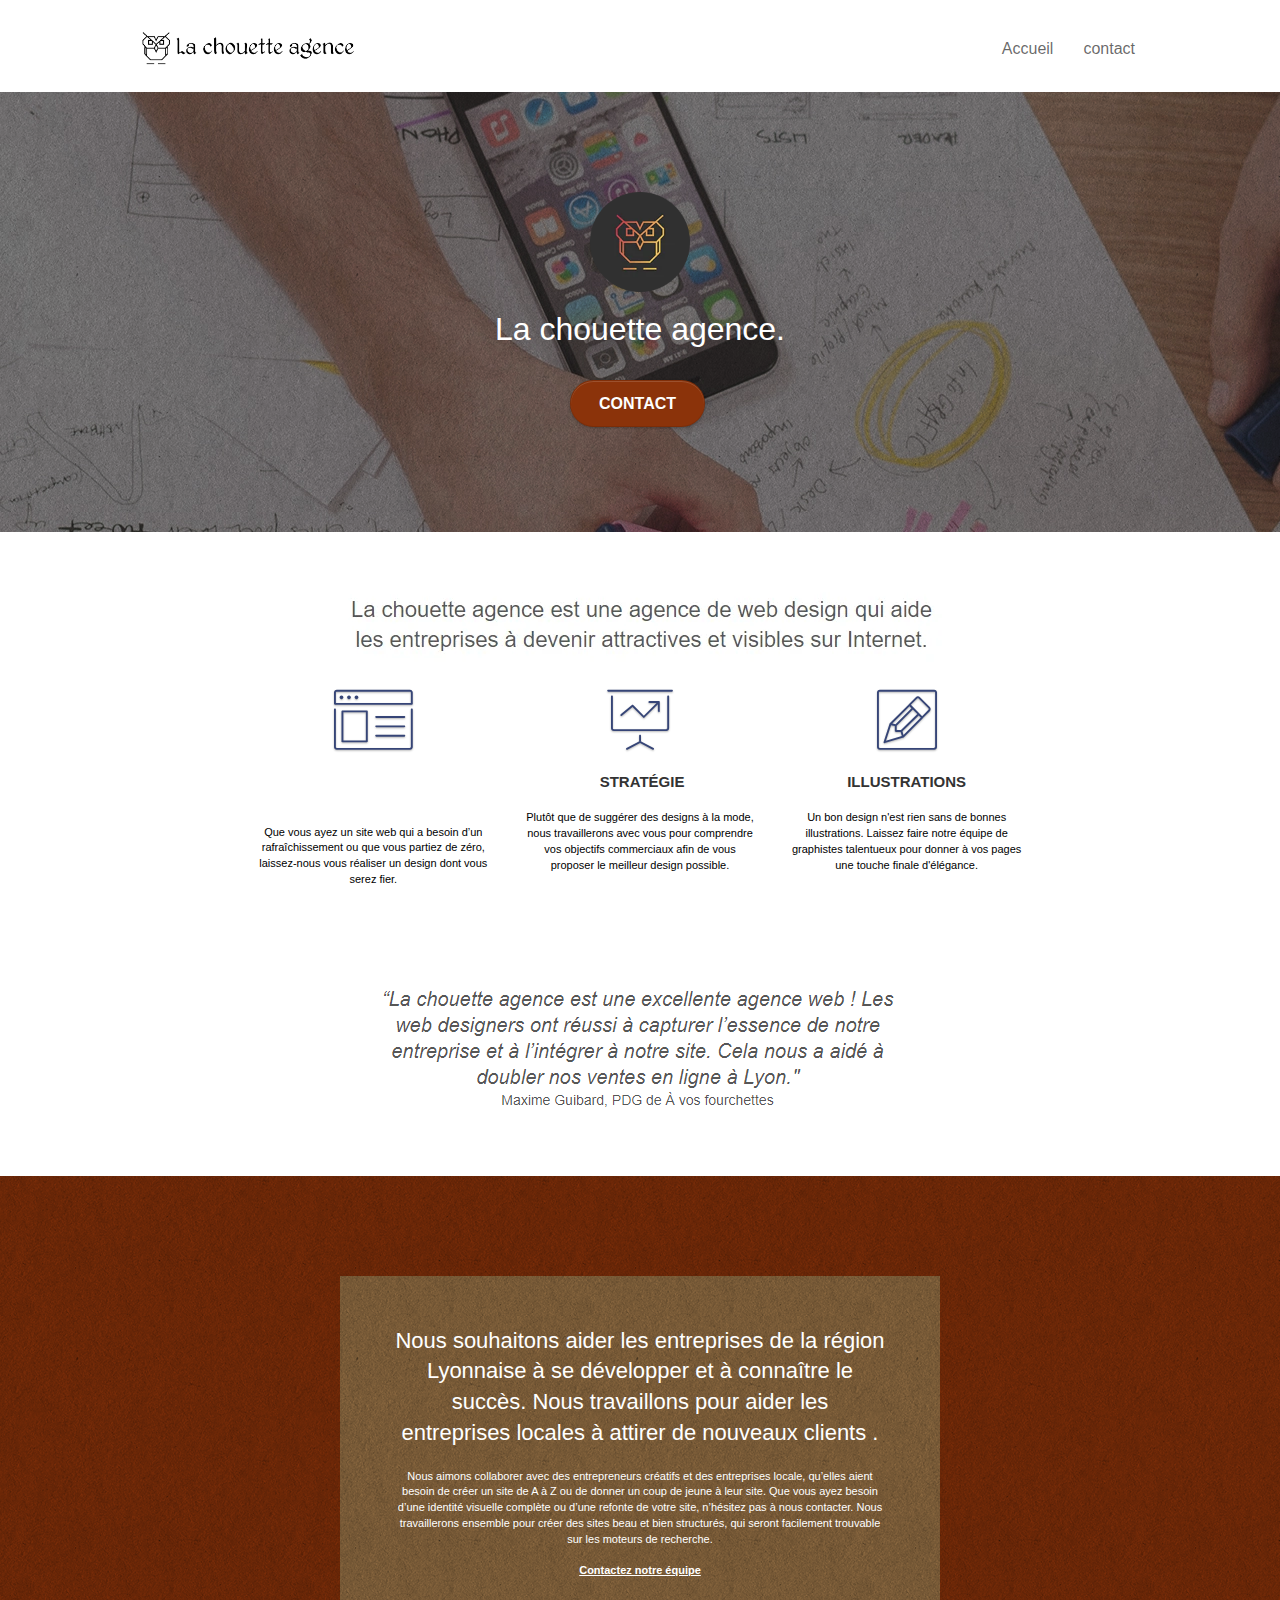
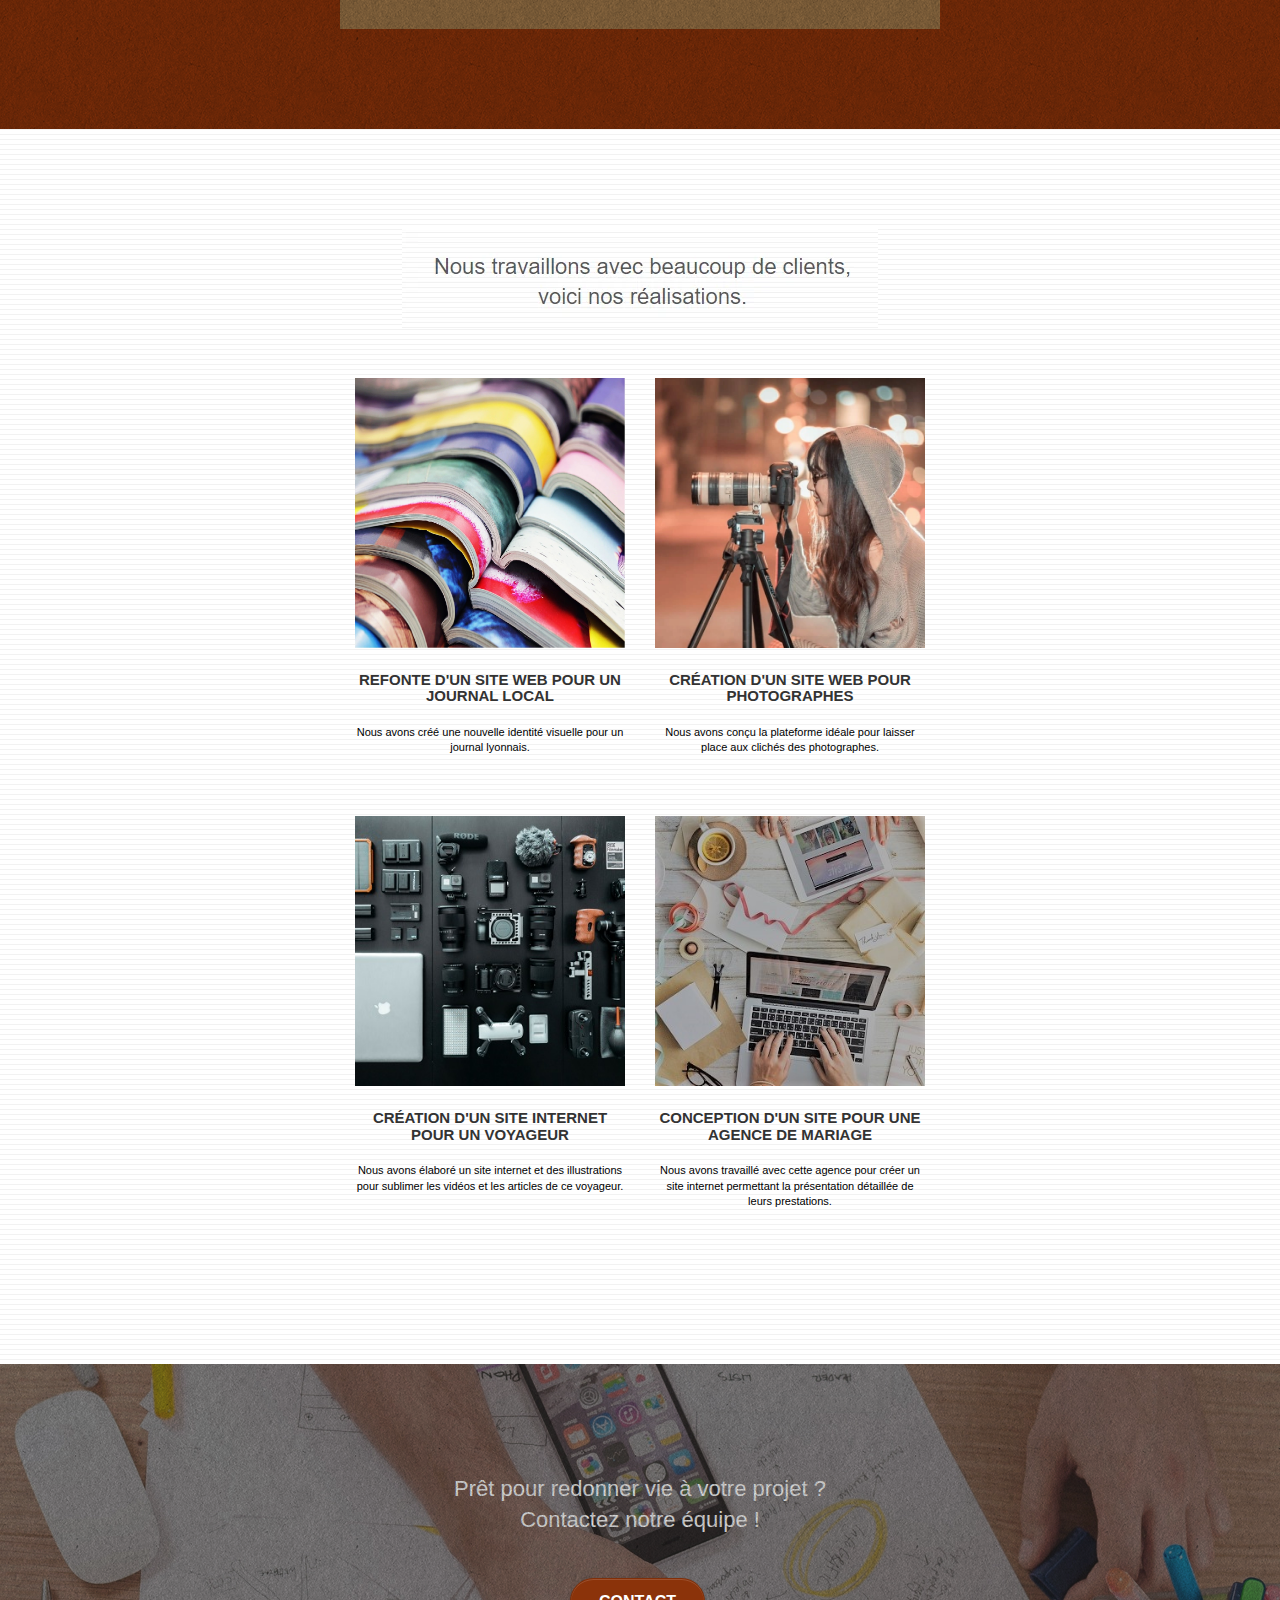
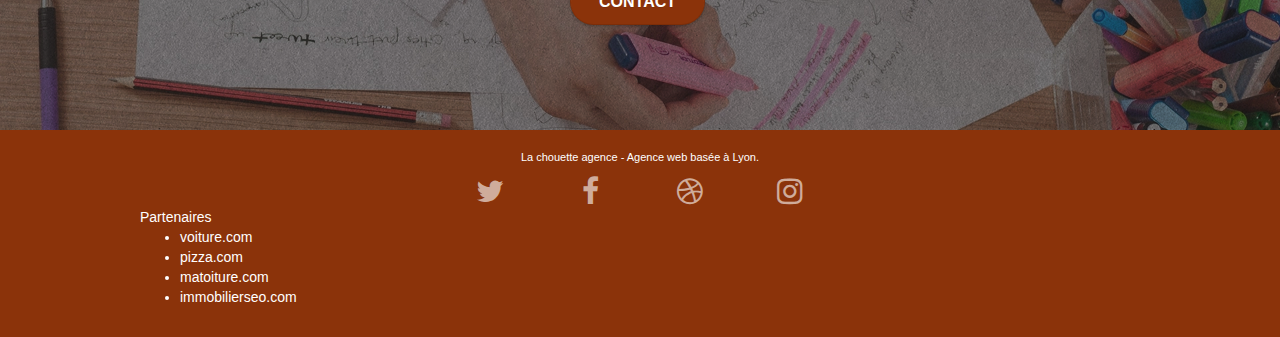
<file: index.html>
<!doctype html>
<html lang="fr">

<head>
	<title>La Chouette Agence I Agence basées à Lyon</title>
	<meta charset="utf-8">
	<meta name="keywords"
		content="seo, google, site web, site internet, agence design paris, agence design, agence design,agence design,agence design,agence design,agence design,agence design,agence design,agence design">
	<meta name="description" content="la chouette agence, agence de dévelopement web à Lyon">
	<meta name="viewport" content="width=device-width, initial-scale=1.0, viewport-fit=cover">
	<link rel="shortcut icon" type="image/webp" href="favicon.webp">

	<link rel="stylesheet" href="https://maxcdn.bootstrapcdn.com/bootstrap/3.3.5/css/bootstrap.min.css">
	<link rel="stylesheet" type="text/css" href="./css/font-awesome.css">
	<link rel="stylesheet" type="text/css" href="./css/et-line.css">
	<link rel="stylesheet" type="text/css" href="style.css">





	<!-- Analytics -->

	<!-- Analytics END -->

</head>

<body>
	<!-- Principal conteneur -->
	<div class="page-container">

		<!-- bloc-0 -->
		<div class="bloc bgc-white l-bloc " id="bloc-0">
			<div class="container bloc-sm">

				<nav class="navbar row">
					<div class="navbar-header">
						<a class="navbar-brand" href="index.html"><img src="img/la-chouette-agence.webp"
								alt="paris web design logo agence web meilleure agence" height="40" /></a>
						<button id="nav-toggle" type="button" class="ui-navbar-toggle navbar-toggle"
							data-toggle="collapse" data-target=".navbar-1">
							<span class="sr-only">Toggle navigation</span><span class="icon-bar"></span><span
								class="icon-bar"></span><span class="icon-bar"></span>
						</button>
					</div>
					<div class="collapse navbar-collapse navbar-1 special-dropdown-nav">
						<ul class="site-navigation nav navbar-nav">
							<li>
								<a href="index.html">Accueil</a>
							</li>
							<li>
							</li>
							<li>
								<a href="page2.html">contact </a>
							</li>
						</ul>
					</div>
				</nav>
			</div>
		</div>
		<!-- bloc-0 END -->

		<!-- bloc-1-presentation -->
		<div class="bloc bgc-dark-slate-blue bg-banniere d-bloc bg-t-edge bloc-bg-texture texture-paper b-parallax"
			id="bloc-1-hero">
			<div class="container bloc-lg">
				<div class="row tight-width-whitespace">
					<div class="col-sm-12">
						<img src="img/logo.webp" class="center-block image-resize-mode" width="100"
							alt="La chouette agence, agence web paris, création logo paris" />
						<h1 class="text-center hero-bloc-text tc-white ">
							La chouette agence.
						</h1>
						<div class="text-center">
							<a href="page2.html" class="btn btn-lg btn-clean btn-rd cta-hero btn-atomic-tangerine"
								id="cta-hero">Contact</a>
						</div>
					</div>
				</div>
			</div>
		</div>
		<!-- bloc-1-presentation END -->

		<!-- bloc-2-services -->
		<div class="bloc bgc-white l-bloc" id="bloc-2-services">
			<div class="container bloc-md">
				<div class="row">
					<div class="col-sm-12 text-center">
						<img alt="agence web, agence web paris, web design paris, stratégie web" src="img/title.webp" />
					</div>
				</div>
				<div class="row voffset-lg med-width-whitespace">
					<div class="col-sm-4">
						<div class="text-center">
							<span class="et-icon-browser sm-shadow icon-dark-slate-blue icons icon-lg"></span>
						</div>
						<h2 class="mg-md text-center">
							Web design
						</h2>
						<p class="text-center ">
							Que vous ayez un site web qui a besoin d&rsquo;un rafraîchissement ou que vous partiez de
							zéro, laissez-nous vous réaliser un design dont vous serez fier.
						</p>
					</div>
					<div class="col-sm-4">
						<div class="text-center">
							<span class="et-icon-presentation sm-shadow icon-dark-slate-blue icons icon-lg"></span>
						</div>
						<h3 class="mg-md text-center">
							&nbsp;Stratégie
						</h3>
						<p class="text-center ">
							Plutôt que de suggérer des designs à la mode, nous travaillerons avec vous pour comprendre
							vos objectifs commerciaux afin de vous proposer le meilleur design possible.<br>
						</p>
					</div>
					<div class="col-sm-4">
						<div class="text-center">
							<span class="et-icon-edit sm-shadow icon-dark-slate-blue icons icon-lg"></span>
						</div>
						<h3 class="mg-md text-center">
							Illustrations
						</h3>
						<p class="text-center ">
							Un bon design n'est rien sans de bonnes illustrations. Laissez faire notre équipe de
							graphistes talentueux pour donner à vos pages une touche finale d'élégance.
						</p>
					</div>
				</div>
				<div class="row voffset-lg voffset">
					<div class="col-xs-12 col-md-8 col-md-offset-2 text-center">
						<img alt="agence web, agence web paris, web design paris, stratégie web"
							src="img/citation.webp" />

					</div>
				</div>
			</div>
		</div>
		<!-- bloc-2-services END -->

		<!-- bloc-3-what-i-do -->
		<div class="bloc tc-white bgc-atomic-tangerine bg-presentation d-bloc bloc-bg-texture texture-paper b-parallax"
			id="bloc-3-what-i-do">
			<div class="container bloc-lg">
				<div class="row tight-width-whitespace black-background">
					<div class="col-sm-12">
						<h2 class="mg-md text-center tc-white">
							Nous souhaitons aider les entreprises de la région Lyonnaise à se développer et à connaître
							le succès. Nous travaillons pour aider les entreprises locales à attirer de nouveaux clients
							.<br>
						</h2>
						<p class="text-center white">
							Nous aimons collaborer avec des entrepreneurs créatifs et des entreprises locale, qu’elles
							aient besoin de créer un site de A à Z ou de donner un coup de jeune à leur site. Que vous
							ayez besoin d’une identité visuelle complète ou d’une refonte de votre site, n’hésitez pas à
							nous contacter. Nous travaillerons ensemble pour créer des sites beau et bien structurés,
							qui seront facilement trouvable sur les moteurs de recherche. <br><br><a
								class="ltc-white bold-link" href="page2.html">Contactez notre équipe</a><br>
						</p>
					</div>
				</div>
			</div>
		</div>
		<!-- bloc-3-what-i-do END -->

		<!-- bloc-4-portfolio -->
		<div class="bloc bgc-white bg-lines-h2-bg bg-repeat l-bloc" id="bloc-4-portfolio">
			<div class="container bloc-lg">
				<div class="row">
					<div class="col-sm-12 text-center">
						<img alt="agence web, agence web paris, web design paris, stratégie web"
							src="img/title2.webp" />
					</div>
				</div>
				<div class="row tight-width-whitespace portfolio-row">
					<div class="col-sm-6">
						<a href="#" data-lightbox="img/1.webp" data-gallery-id="gallery-1"
							data-caption="Refonte d'un site web pour un journal local" data-frame="snapshot-lb"><img
								src="img/1.webp"
								alt="paris web design logo agence web meilleure agence et refonte site web journal"
								class="img-responsive portfolio-thumb" /></a>
						<h3 class="mg-md text-center">
							Refonte d'un site web pour un journal local
						</h3>
						<p class="text-center">
							Nous avons créé une nouvelle identité visuelle pour un journal lyonnais.
						</p>
					</div>
					<div class="col-sm-6">
						<a href="#" data-lightbox="img/2.webp" data-gallery-id="gallery-1"
							data-caption="Création d'un site web pour photographes" data-frame="snapshot-lb"><img
								src="img/2.webp" class="img-responsive portfolio-thumb"
								alt="paris web design logo agence web meilleure agence, Création d'un site web pour photographes" /></a>
						<h3 class="mg-md text-center">
							Création d'un site web pour photographes
						</h3>
						<p class="text-center">
							Nous avons conçu la plateforme idéale pour laisser place aux clichés des photographes.
						</p>
					</div>
				</div>
				<div class="row tight-width-whitespace portfolio-row">
					<div class="col-sm-6">
						<a href="#" data-lightbox="img/3.webp" data-gallery-id="gallery-1"
							data-caption="Création d'un site internet pour un voyageur" data-frame="snapshot-lb"><img
								src="img/3.webp" class="img-responsive portfolio-thumb"
								alt="paris web design logo agence web meilleure agence, Création d'un site web pour voyageur" /></a>
						<h3 class="mg-md text-center">
							Création d'un site internet pour un voyageur
						</h3>
						<p class="text-center">
							Nous avons élaboré un site internet et des illustrations pour sublimer les vidéos et les
							articles de ce voyageur.
						</p>
					</div>
					<div class="col-sm-6">
						<a href="#" data-lightbox="img/4.webp" data-gallery-id="gallery-1"
							data-caption="Conception d'un site pour une agence de mariage" data-frame="snapshot-lb"><img
								src="img/4.webp" class="img-responsive portfolio-thumb"
								alt="paris web design logo agence web meilleure agence, Création d'un site web pour agence de mariage" /></a>
						<h3 class="mg-md text-center">
							Conception d'un site pour une agence de mariage
						</h3>
						<p class="text-center">
							Nous avons travaillé avec cette agence pour créer un site internet permettant la
							présentation détaillée de leurs prestations.
						</p>
					</div>
				</div>
			</div>
		</div>
		<!-- bloc-4-portfolio END -->

		<!-- bloc-5-cta -->
		<div class="bloc bgc-dark-slate-blue bg-banniere d-bloc bloc-bg-texture texture-paper" id="bloc-5-cta">
			<div class="container bloc-lg">
				<div class="row">
					<h2 class="mg-md text-center tc-white">
						Prêt pour redonner vie à votre projet ?<br>Contactez notre équipe !
					</h2>
					<div class="col-sm-12 text-center">
						<a href="page2.html"
							class="btn btn-atomic-tangerine btn-clean btn-rd btn-lg cta-hero">Contact</a>
					</div>
				</div>
			</div>
		</div>
		<!-- bloc-5-cta END -->

		<!-- Footer - bloc-8 -->
		<div class="bloc bgc-atomic-tangerine d-bloc" id="bloc-8">
			<div class="container bloc-sm">
				<div class="row">
					<div class="col-sm-12">
						<p class="text-center white">
							La chouette agence - Agence web basée à Lyon.<br>
						</p>
						<div class="row row-no-gutters social">
							<div class="col-sm-3">
								<div class="text-center">
									<a class="social" href="https://twitter.com/?lang=fr"><span
											class="fa fa-twitter icon-md" ></span></a>
								</div>
							</div>
							<div class="col-sm-3">
								<div class="text-center">
									<a class="social" href="https://fr-fr.facebook.com/"><span
											class="fa fa-facebook icon-md" ></span></a>
								</div>
							</div>
							<div class="col-sm-3">
								<div class="text-center">
									<a class="social" href="https://fr-fr.facebook.com/"><span
											class="fa fa-dribbble icon-md" ></span></a>
								</div>
							</div>
							<div class="col-sm-3">
								<div class="text-center">
									<a class="social" href="https://www.instagram.com/"><span
											class="fa fa-instagram icon-md" ></span></a>
								</div>
							</div>
						</div>
						<div class="row">
							<div class="col-sm-4">
								Partenaires
								<ul>
									<li><a href="voiture.com">voiture.com</a></li>
									<li><a href="pizza.com">pizza.com</a></li>
									<li><a href="matoiture.com">matoiture.com</a></li>
									<li><a href="immobilierseo.com">immobilierseo.com</a></li>
								</ul>
							</div>

						</div>
					</div>
				</div>
			</div>
		</div>
		<!-- Footer - bloc-8 END -->

	</div>
	<!-- Principal conteneur END -->

	<script src="https://code.jquery.com/jquery-2.1.0.min.js"
		integrity="sha256-8oQ1OnzE2X9v4gpRVRMb1DWHoPHJilbur1LP9ykQ9H0=" crossorigin="anonymous"></script>
	<script src="https://maxcdn.bootstrapcdn.com/bootstrap/3.3.5/js/bootstrap.min.js"></script>
	<script src="./js/blocs.js"></script>
	<script src="./js/jquery.touchSwipe.js" defer></script>
	<script src="./js/gmaps.js"></script>
</body>

</html>
</file>
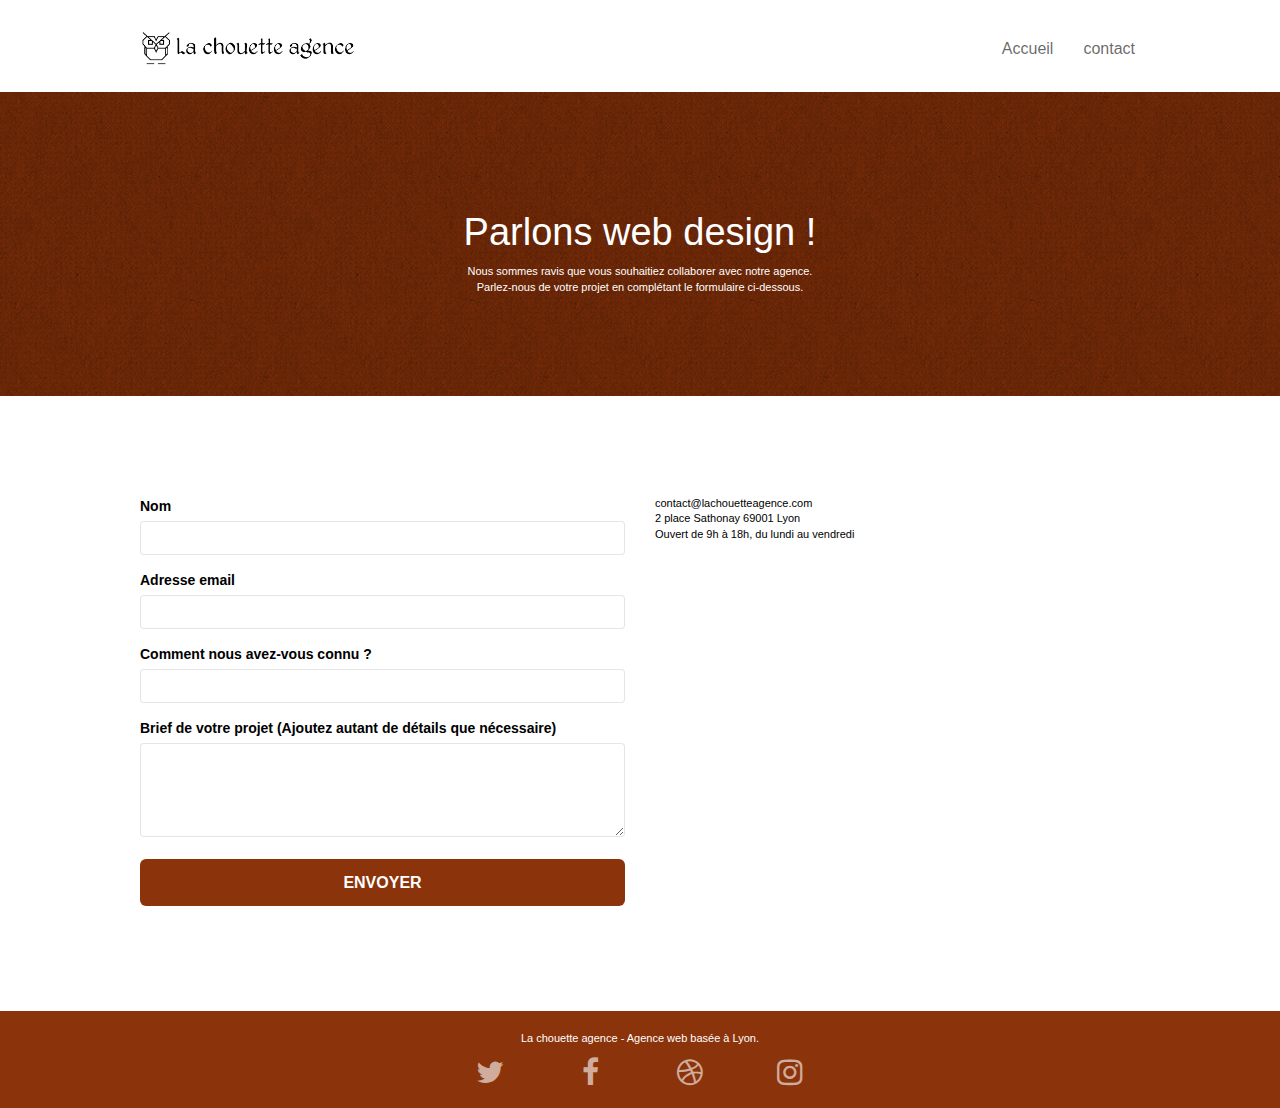
<file: page2.html>
<!doctype html>
<head>
	<html lang="fr"></html>
	<title>Contact</title>
	<meta charset="utf-8">
	<meta name="keywords" content="La chouette agence,agence web, Web design, création site web, site internet">
	<meta name="description" content="La chouette agence, entreprise de Web design à Lyon.">
	<meta name="viewport" content="width=device-width, initial-scale=1.0, viewport-fit=cover">
	<link rel="shortcut icon" type="image/webp" href="favicon.webp">

	<link rel="stylesheet" href="https://maxcdn.bootstrapcdn.com/bootstrap/3.3.5/css/bootstrap.min.css">
	<link rel="stylesheet" type="text/css" href="./css/font-awesome.css">
	<link rel="stylesheet" type="text/css" href="./css/et-line.css">
	<link rel="stylesheet" type="text/css" href="style.css">
	


	<!-- Analytics -->

	<!-- Analytics END -->

</head>

<body>
	<!-- Principal conteneur -->
	<div class="page-container">

		<!-- bloc-0 -->
		<div class="bloc bgc-white l-bloc " id="bloc-0">
			<div class="container bloc-sm">
				<nav class="navbar row">
					<div class="navbar-header">
						<a class="navbar-brand" href="index.html"><img src="img/la-chouette-agence.webp"
								alt="atlanta web design logo" height="40" /></a>
						<button id="nav-toggle" type="button" class="ui-navbar-toggle navbar-toggle"
							data-toggle="collapse" data-target=".navbar-1">
							<span class="sr-only">Toggle navigation</span><span class="icon-bar"></span><span
								class="icon-bar"></span><span class="icon-bar"></span>
						</button>
					</div>
					<div class="collapse navbar-collapse navbar-1 special-dropdown-nav">
						<ul class="site-navigation nav navbar-nav">
							<li>
								<a href="index.html">Accueil</a>
							</li>
							<li>
							</li>
							<li>
								<a href="page2.html">contact </a>
							</li>
						</ul>
					</div>
				</nav>
			</div>
		</div>
		<!-- bloc-0 END -->

		<!-- bloc-6 -->
		<div class="bloc bg-dots-bg bg-repeat bgc-atomic-tangerine d-bloc bloc-bg-texture texture-paper" id="bloc-6">
			<div class="container bloc-lg">
				<div class="row">
					<div class="col-sm-12">
						<h1 class="text-center hero-bloc-text tc-white">
							Parlons web design !
						</h1>
						<p class="text-center mg-lg tc-white tight-width-whitespace">
							Nous sommes ravis que vous souhaitiez collaborer avec notre agence.<br>
							Parlez-nous de votre projet en complétant le formulaire ci-dessous.
						</p>
					</div>
				</div>
			</div>
		</div>
		<!-- bloc-6 END -->

		<!-- bloc-7 -->
		<div class="bloc bgc-white l-bloc" id="bloc-7">
			<div class="container bloc-lg">
				<div class="row">
					<div class="col-sm-6">
						<form id="form_1">
							<div class="form-group">
								<label>
									Nom
								</label>
								<input id="name" class="form-control" aria-label="form-control"/>
							</div>
							<div class="form-group">
								<label>
									Adresse email
								</label>
								<input id="email" class="form-control" aria-label="form-control" type="email"/>
							</div>
							<div class="form-group">
								<label>
									Comment nous avez-vous connu ?
								</label>
								<input class="form-control" type="email" aria-label="form-control" id="input_504" />
							</div>
							<div class="form-group">
								<label>
									Brief de votre projet (Ajoutez autant de détails que nécessaire)<br>
								</label><textarea id="message" class="form-control" aria-label="form-control" rows="4"
									cols="50"></textarea>
							</div>
							<button class="bloc-button btn btn-lg btn-block cta-hero btn-atomic-tangerine"
								type="submit">
								Envoyer
							</button>
						</form>
					</div>
					<div class="col-sm-6">
						<p>
							contact@lachouetteagence.com<br>2 place Sathonay 69001 Lyon<br>Ouvert de 9h à 18h, du lundi
							au vendredi<br>
						</p>
					</div>
				</div>
			</div>
		</div>
		<!-- bloc-7 END -->

		<!-- ScrollToTop Button -->
		<a class="bloc-button btn btn-d scrollToTop" onclick="scrollToTarget('1')"><span
				class="fa fa-chevron-up"></span></a>
		<!-- ScrollToTop Button END-->


		<!-- Footer - bloc-8 -->
		<div class="bloc bgc-atomic-tangerine d-bloc" id="bloc-8">
			<div class="container bloc-sm">
				<div class="row">
					<div class="col-sm-12">
						<p class="text-center white">
							La chouette agence - Agence web basée à Lyon.<br>
						</p>
						<div class="row row-no-gutters social">
							<div class="col-sm-3">
								<div class="text-center">
									<a class="social" href="index.html"><span class="fa fa-twitter icon-md"></span></a>
								</div>
							</div>
							<div class="col-sm-3">
								<div class="text-center">
									<a class="social" href="index.html"><span class="fa fa-facebook icon-md"></span></a>
								</div>
							</div>
							<div class="col-sm-3">
								<div class="text-center">
									<a class="social" href="index.html"><span class="fa fa-dribbble icon-md"></span></a>
								</div>
							</div>
							<div class="col-sm-3">
								<div class="text-center">
									<a class="social" href="index.html"><span class="fa fa-instagram icon-md"></span></a>
								</div>
							</div>
						</div>
					</div>
				</div>
			</div>
		</div>
		<!-- Footer - bloc-8 END -->

	</div>
	<!-- Principal conteneur END -->

	<script
  src="https://code.jquery.com/jquery-2.1.0.min.js"
  integrity="sha256-8oQ1OnzE2X9v4gpRVRMb1DWHoPHJilbur1LP9ykQ9H0="
  crossorigin="anonymous"></script>
	<script src="https://maxcdn.bootstrapcdn.com/bootstrap/3.3.5/js/bootstrap.min.js"></script>
	<script src="./js/blocs.js"></script>
	<script src="./js/jqBootstrapValidation.js"></script>
	<script src="./js/formHandler.js"></script>
</body>

</html>
</file>
<file: css/et-line.css>
@font-face {
    font-family: et-line;
    src: url(../fonts/et-line.eot);
    src: url(../fonts/et-line.eot?#iefix) format('embedded-opentype'), url(../fonts/et-line.woff) format('woff'), url(../fonts/et-line.ttf) format('truetype'), url(../fonts/et-line.svg#et-line) format('svg');
    font-weight: 400;
    font-style: normal
}

.et-icon-adjustments,
.et-icon-alarmclock,
.et-icon-anchor,
.et-icon-aperture,
.et-icon-attachment,
.et-icon-bargraph,
.et-icon-basket,
.et-icon-beaker,
.et-icon-bike,
.et-icon-book-open,
.et-icon-briefcase,
.et-icon-browser,
.et-icon-calendar,
.et-icon-camera,
.et-icon-caution,
.et-icon-chat,
.et-icon-circle-compass,
.et-icon-clipboard,
.et-icon-clock,
.et-icon-cloud,
.et-icon-compass,
.et-icon-desktop,
.et-icon-dial,
.et-icon-document,
.et-icon-documents,
.et-icon-download,
.et-icon-dribbble,
.et-icon-edit,
.et-icon-envelope,
.et-icon-expand,
.et-icon-facebook,
.et-icon-flag,
.et-icon-focus,
.et-icon-gears,
.et-icon-genius,
.et-icon-gift,
.et-icon-global,
.et-icon-globe,
.et-icon-googleplus,
.et-icon-grid,
.et-icon-happy,
.et-icon-hazardous,
.et-icon-heart,
.et-icon-hotairballoon,
.et-icon-hourglass,
.et-icon-key,
.et-icon-laptop,
.et-icon-layers,
.et-icon-lifesaver,
.et-icon-lightbulb,
.et-icon-linegraph,
.et-icon-linkedin,
.et-icon-lock,
.et-icon-magnifying-glass,
.et-icon-map,
.et-icon-map-pin,
.et-icon-megaphone,
.et-icon-mic,
.et-icon-mobile,
.et-icon-newspaper,
.et-icon-notebook,
.et-icon-paintbrush,
.et-icon-paperclip,
.et-icon-pencil,
.et-icon-phone,
.et-icon-picture,
.et-icon-pictures,
.et-icon-piechart,
.et-icon-presentation,
.et-icon-pricetags,
.et-icon-printer,
.et-icon-profile-female,
.et-icon-profile-male,
.et-icon-puzzle,
.et-icon-quote,
.et-icon-recycle,
.et-icon-refresh,
.et-icon-ribbon,
.et-icon-rss,
.et-icon-sad,
.et-icon-scissors,
.et-icon-scope,
.et-icon-search,
.et-icon-shield,
.et-icon-speedometer,
.et-icon-strategy,
.et-icon-streetsign,
.et-icon-tablet,
.et-icon-target,
.et-icon-telescope,
.et-icon-toolbox,
.et-icon-tools,
.et-icon-tools-2,
.et-icon-trophy,
.et-icon-tumblr,
.et-icon-twitter,
.et-icon-upload,
.et-icon-video,
.et-icon-wallet,
.et-icon-wine {
    font-family: et-line;
    speak: none;
    font-style: normal;
    font-weight: 400;
    font-variant: normal;
    text-transform: none;
    line-height: 1;
    -webkit-font-smoothing: antialiased;
    -moz-osx-font-smoothing: grayscale;
    display: inline-block
}

.et-icon-mobile:before {
    content: "\e000"
}

.et-icon-laptop:before {
    content: "\e001"
}

.et-icon-desktop:before {
    content: "\e002"
}

.et-icon-tablet:before {
    content: "\e003"
}

.et-icon-phone:before {
    content: "\e004"
}

.et-icon-document:before {
    content: "\e005"
}

.et-icon-documents:before {
    content: "\e006"
}

.et-icon-search:before {
    content: "\e007"
}

.et-icon-clipboard:before {
    content: "\e008"
}

.et-icon-newspaper:before {
    content: "\e009"
}

.et-icon-notebook:before {
    content: "\e00a"
}

.et-icon-book-open:before {
    content: "\e00b"
}

.et-icon-browser:before {
    content: "\e00c"
}

.et-icon-calendar:before {
    content: "\e00d"
}

.et-icon-presentation:before {
    content: "\e00e"
}

.et-icon-picture:before {
    content: "\e00f"
}

.et-icon-pictures:before {
    content: "\e010"
}

.et-icon-video:before {
    content: "\e011"
}

.et-icon-camera:before {
    content: "\e012"
}

.et-icon-printer:before {
    content: "\e013"
}

.et-icon-toolbox:before {
    content: "\e014"
}

.et-icon-briefcase:before {
    content: "\e015"
}

.et-icon-wallet:before {
    content: "\e016"
}

.et-icon-gift:before {
    content: "\e017"
}

.et-icon-bargraph:before {
    content: "\e018"
}

.et-icon-grid:before {
    content: "\e019"
}

.et-icon-expand:before {
    content: "\e01a"
}

.et-icon-focus:before {
    content: "\e01b"
}

.et-icon-edit:before {
    content: "\e01c"
}

.et-icon-adjustments:before {
    content: "\e01d"
}

.et-icon-ribbon:before {
    content: "\e01e"
}

.et-icon-hourglass:before {
    content: "\e01f"
}

.et-icon-lock:before {
    content: "\e020"
}

.et-icon-megaphone:before {
    content: "\e021"
}

.et-icon-shield:before {
    content: "\e022"
}

.et-icon-trophy:before {
    content: "\e023"
}

.et-icon-flag:before {
    content: "\e024"
}

.et-icon-map:before {
    content: "\e025"
}

.et-icon-puzzle:before {
    content: "\e026"
}

.et-icon-basket:before {
    content: "\e027"
}

.et-icon-envelope:before {
    content: "\e028"
}

.et-icon-streetsign:before {
    content: "\e029"
}

.et-icon-telescope:before {
    content: "\e02a"
}

.et-icon-gears:before {
    content: "\e02b"
}

.et-icon-key:before {
    content: "\e02c"
}

.et-icon-paperclip:before {
    content: "\e02d"
}

.et-icon-attachment:before {
    content: "\e02e"
}

.et-icon-pricetags:before {
    content: "\e02f"
}

.et-icon-lightbulb:before {
    content: "\e030"
}

.et-icon-layers:before {
    content: "\e031"
}

.et-icon-pencil:before {
    content: "\e032"
}

.et-icon-tools:before {
    content: "\e033"
}

.et-icon-tools-2:before {
    content: "\e034"
}

.et-icon-scissors:before {
    content: "\e035"
}

.et-icon-paintbrush:before {
    content: "\e036"
}

.et-icon-magnifying-glass:before {
    content: "\e037"
}

.et-icon-circle-compass:before {
    content: "\e038"
}

.et-icon-linegraph:before {
    content: "\e039"
}

.et-icon-mic:before {
    content: "\e03a"
}

.et-icon-strategy:before {
    content: "\e03b"
}

.et-icon-beaker:before {
    content: "\e03c"
}

.et-icon-caution:before {
    content: "\e03d"
}

.et-icon-recycle:before {
    content: "\e03e"
}

.et-icon-anchor:before {
    content: "\e03f"
}

.et-icon-profile-male:before {
    content: "\e040"
}

.et-icon-profile-female:before {
    content: "\e041"
}

.et-icon-bike:before {
    content: "\e042"
}

.et-icon-wine:before {
    content: "\e043"
}

.et-icon-hotairballoon:before {
    content: "\e044"
}

.et-icon-globe:before {
    content: "\e045"
}

.et-icon-genius:before {
    content: "\e046"
}

.et-icon-map-pin:before {
    content: "\e047"
}

.et-icon-dial:before {
    content: "\e048"
}

.et-icon-chat:before {
    content: "\e049"
}

.et-icon-heart:before {
    content: "\e04a"
}

.et-icon-cloud:before {
    content: "\e04b"
}

.et-icon-upload:before {
    content: "\e04c"
}

.et-icon-download:before {
    content: "\e04d"
}

.et-icon-target:before {
    content: "\e04e"
}

.et-icon-hazardous:before {
    content: "\e04f"
}

.et-icon-piechart:before {
    content: "\e050"
}

.et-icon-speedometer:before {
    content: "\e051"
}

.et-icon-global:before {
    content: "\e052"
}

.et-icon-compass:before {
    content: "\e053"
}

.et-icon-lifesaver:before {
    content: "\e054"
}

.et-icon-clock:before {
    content: "\e055"
}

.et-icon-aperture:before {
    content: "\e056"
}

.et-icon-quote:before {
    content: "\e057"
}

.et-icon-scope:before {
    content: "\e058"
}

.et-icon-alarmclock:before {
    content: "\e059"
}

.et-icon-refresh:before {
    content: "\e05a"
}

.et-icon-happy:before {
    content: "\e05b"
}

.et-icon-sad:before {
    content: "\e05c"
}

.et-icon-facebook:before {
    content: "\e05d"
}

.et-icon-twitter:before {
    content: "\e05e"
}

.et-icon-googleplus:before {
    content: "\e05f"
}

.et-icon-rss:before {
    content: "\e060"
}

.et-icon-tumblr:before {
    content: "\e061"
}

.et-icon-linkedin:before {
    content: "\e062"
}

.et-icon-dribbble:before {
    content: "\e063"
}
</file>
<file: style.css>
body {
    margin: 0;
    padding: 0;
    background: #FFF;
    overflow-x: hidden;
    -webkit-font-smoothing: antialiased;
    -moz-osx-font-smoothing: grayscale;
}

a,
button {
    transition: all .3s ease-in-out;
    outline: none!important;
}

a:hover {
    text-decoration: none;
    cursor: pointer;
}

#page-loading-blocs-notifaction {
    position: fixed;
    top: 0;
    bottom: 0;
    width: 100%;
    z-index: 100000;
    background: #FFFFFF url("img/pageload-spinner.gif") no-repeat center center;
}

.bloc {
    width: 100%;
    clear: both;
    background: 50% 50% no-repeat;
    padding: 0 50px;
    -webkit-background-size: cover;
    -moz-background-size: cover;
    -o-background-size: cover;
    background-size: cover;
    position: relative;
}

.bloc .container {
    padding-left: 0;
    padding-right: 0;
}

.bloc-lg {
    padding: 100px 50px;
}

.bloc-md {
    padding: 50px;
}

.bloc-sm {
    padding: 20px 50px;
}

.bg-center,
.bg-l-edge,
.bg-r-edge,
.bg-t-edge,
.bg-b-edge,
.bg-tl-edge,
.bg-bl-edge,
.bg-tr-edge,
.bg-br-edge,
.bg-repeat {
    -webkit-background-size: auto!important;
    -moz-background-size: auto!important;
    -o-background-size: auto!important;
    background-size: auto!important;
}

.bg-repeat {
    background: repeat;
}

.bg-t-edge {
    background: top no-repeat;
}

.bloc-bg-texture::before {
    content: "";
    background-size: 2px 2px;
    position: absolute;
    top: 0;
    bottom: 0;
    left: 0;
    right: 0;
}

.texture-paper::before {
    background: url("img/texture-paper.webp");
    background-size: 280px 280px;
}

.b-parallax {
    background-attachment: fixed;
}

.d-bloc {
    color: white;
}

.d-bloc button:hover {
    color: rgba(255, 255, 255, .9);
}

.d-bloc .icon-round,
.d-bloc .icon-square,
.d-bloc .icon-rounded,
.d-bloc .icon-semi-rounded-a,
.d-bloc .icon-semi-rounded-b {
    border-color: rgba(255, 255, 255, .9);
}

.d-bloc .divider-h span {
    border-color: rgba(255, 255, 255, .2);
}

.d-bloc .a-btn,
.d-bloc .navbar a,
.d-bloc .navbar-brand,
.d-bloc a .icon-sm,
.d-bloc a .icon-md,
.d-bloc a .icon-lg,
.d-bloc a .icon-xl,
.d-bloc h1 a,
.d-bloc h2 a,
.d-bloc h3 a,
.d-bloc h4 a,
.d-bloc h5 a,
.d-bloc h6 a,
.d-bloc p a {
    color: rgba(255, 255, 255, .6);
}

.d-bloc .a-btn:hover,
.d-bloc .navbar a:hover,
.d-bloc .navbar-brand:hover,
.d-bloc a:hover .icon-sm,
.d-bloc a:hover .icon-md,
.d-bloc a:hover .icon-lg,
.d-bloc a:hover .icon-xl,
.d-bloc h1 a:hover,
.d-bloc h2 a:hover,
.d-bloc h3 a:hover,
.d-bloc h4 a:hover,
.d-bloc h5 a:hover,
.d-bloc h6 a:hover,
.d-bloc p a:hover {
    color: rgba(255, 255, 255, 1);
}

.d-bloc .navbar-toggle .icon-bar {
    background: rgba(255, 255, 255, 1);
}

.d-bloc .btn-wire,
.d-bloc .btn-wire:hover {
    color: rgba(255, 255, 255, 1);
    border-color: rgba(255, 255, 255, 1);
}

.d-bloc .panel {
    color: rgba(0, 0, 0, .5);
}

.d-bloc .panel button:hover {
    color: rgba(0, 0, 0, .7);
}

.d-bloc .panel icon {
    border-color: rgba(0, 0, 0, .7);
}

.d-bloc .panel .divider-h span {
    border-color: rgba(0, 0, 0, .1);
}

.d-bloc .panel .a-btn {
    color: rgba(0, 0, 0, .6);
}

.d-bloc .panel .a-btn:hover {
    color: rgba(0, 0, 0, 1);
}

.d-bloc .panel .btn-wire,
.d-bloc .panel .btn-wire:hover {
    color: rgba(0, 0, 0, .7);
    border-color: rgba(0, 0, 0, .3);
}

.d-bloc .panel,
.l-bloc {
    color: rgba(0, 0, 0, .5);
}

.d-bloc .panel button:hover,
.l-bloc button:hover {
    color: rgba(0, 0, 0, .7);
}

.l-bloc .icon-round,
.l-bloc .icon-square,
.l-bloc .icon-rounded,
.l-bloc .icon-semi-rounded-a,
.l-bloc .icon-semi-rounded-b {
    border-color: rgba(0, 0, 0, .7);
}

.d-bloc .panel .divider-h span,
.l-bloc .divider-h span {
    border-color: rgba(0, 0, 0, .1);
}

.d-bloc .panel .a-btn,
.l-bloc .a-btn,
.l-bloc .navbar a,
.l-bloc .navbar-brand,
.l-bloc a .icon-sm,
.l-bloc a .icon-md,
.l-bloc a .icon-lg,
.l-bloc a .icon-xl,
.l-bloc h1 a,
.l-bloc h2 a,
.l-bloc h3 a,
.l-bloc h4 a,
.l-bloc h5 a,
.l-bloc h6 a,
.l-bloc p a {
    color: rgba(0, 0, 0, .6);
}

.d-bloc .panel .a-btn:hover,
.l-bloc .a-btn:hover,
.l-bloc .navbar a:hover,
.l-bloc .navbar-brand:hover,
.l-bloc a:hover .icon-sm,
.l-bloc a:hover .icon-md,
.l-bloc a:hover .icon-lg,
.l-bloc a:hover .icon-xl,
.l-bloc h1 a:hover,
.l-bloc h2 a:hover,
.l-bloc h3 a:hover,
.l-bloc h4 a:hover,
.l-bloc h5 a:hover,
.l-bloc h6 a:hover,
.l-bloc p a:hover {
    color: rgba(0, 0, 0, 1);
}

.l-bloc .navbar-toggle .icon-bar {
    color: rgba(0, 0, 0, .6);
}

.d-bloc .panel .btn-wire,
.d-bloc .panel .btn-wire:hover,
.l-bloc .btn-wire,
.l-bloc .btn-wire:hover {
    color: rgba(0, 0, 0, .7);
    border-color: rgba(0, 0, 0, .3);
}

.voffset {
    margin-top: 30px;
}

.voffset-lg {
    margin-top: 80px;
}

.row-no-gutters {
    margin-right: 0;
    margin-left: 0;
}

.row.row-no-gutters > [class^="col-"],
.row.row-no-gutters > [class*=" col-"] {
    padding-right: 0;
    padding-left: 0;
}

#bloc-1-hero h1 {
    font-size: 32px;
}

.navbar {
    margin-bottom: 0;
    z-index: 1;
}

.navbar-brand {
    height: auto;
    padding: 3px 15px;
    font-size: 25px;
    font-weight: normal;
    font-weight: 600;
    line-height: 44px;
}

.navbar-brand img {
    max-height: 200px;
    margin: 0 5px 0 0;
    display: inline;
}

.navbar-brand img[src$=svg] {
    min-width: 100px;
}

.nav-center .navbar-brand img {
    margin: 0;
}

.navbar .nav {
    padding-top: 2px;
    margin-right: -16px;
    float: right;
    z-index: 1;
}

.nav > li {
    float: left;
    margin-top: 4px;
    font-size: 16px;
}

.navbar-nav .open .dropdown-menu > li > a {
    text-align: inherit;
}

.nav > li a:hover,
.nav > li a:focus {
    background: transparent;
}

.navbar-toggle {
    margin: 10px 10px 0 0;
    border: 0px;
}

.navbar-toggle:hover {
    background: transparent!important;
}

.navbar-toggle .icon-bar {
    background-color: rgba(0, 0, 0, .5);
    width: 26px;
}

.nav-invert .navbar .nav {
    float: left;
}

.nav-invert .navbar-header,
.nav-invert .navbar-brand {
    float: right;
    position: relative;
    z-index: 2;
}

@media (min-width: 768px) {
    .site-navigation {
        position: absolute;
        top: 50%;
        right: 20px;
        transform: translate(0, -50%);
        -webkit-transform: translateY(-50%);
    }
    .nav > li .dropdown-menu a,
    .nav > li .dropdown-menu a:hover {
        color: #484848;
    }
    .nav-invert .site-navigation {
        left: 0;
        right: 0;
    }
    .nav-center {
        text-align: center;
    }
    .nav-center .navbar-header {
        width: 100%;
    }
    .nav-center .navbar-header,
    .nav-center .navbar-brand,
    .nav-center .nav > li {
        float: none;
        display: inline-block;
    }
    .nav-center .site-navigation {
        position: relative;
        width: 100%;
        right: 0;
        margin-right: 0px;
        margin-top: 20px;
    }
    .nav-center.mini-nav .navbar-toggle {
        float: none;
        margin: 10px auto 0;
    }
}

.nav > li > .dropdown a {
    background: none!important;
    display: block;
    padding: 14px 15px;
}

nav .caret {
    margin: 0 5px;
}

.dropdown-menu .dropdown-menu {
    top: -8px;
    left: 100%;
}

.dropdown-menu .dropmenu-flow-right {
    top: 100%;
    left: 0;
    margin-left: -1px;
    border-top-left-radius: 0;
    border-top-right-radius: 0;
}

.dropdown-menu .dropdown span {
    border: 4px solid black;
    border-top-color: transparent;
    border-right-color: transparent;
    border-bottom-color: transparent;
    margin: 6px -5px 0 0!important;
    float: right;
}

.mg-md {
    margin-top: 10px;
    margin-bottom: 20px;
}

.mg-lg {
    margin-top: 10px;
    margin-bottom: 40px;
}

.btn {
    margin: 0 5px 5px 0;
}

.btn.pull-right {
    margin: 0 0 5px 5px;
}

.btn-d,
.btn-d:hover,
.btn-d:focus {
    color: #FFF;
    background: rgba(0, 0, 0, .3);
}

button {
    outline: none!important;
}

.btn-rd {
    border-radius: 40px;
}

.btn-clean {
    border: 1px solid rgba(0, 0, 0, .08);
    border-bottom-color: rgba(0, 0, 0, .1);
    text-shadow: 0 1px 0 rgba(0, 0, 1, .1);
    box-shadow: 0 1px 3px rgba(0, 0, 1, .25), inset 0 1px 0 0 rgba(255, 255, 255, .15);
}

.icon-md {
    font-size: 30px!important;
}

.icon-lg {
    font-size: 60px!important;
}

.sm-shadow {
    text-shadow: 0 1px 2px rgba(0, 0, 0, .3);
}

.panel-sq,
.panel-sq .panel-heading,
.panel-sq .panel-footer {
    border-radius: 0;
}

.panel-rd {
    border-radius: 30px;
}

.panel-rd .panel-heading {
    border-radius: 29px 29px 0 0;
}

.panel-rd .panel-footer {
    border-radius: 0 0 29px 29px;
}

.form-control {
    border-color: rgba(0, 0, 0, .1);
    box-shadow: none;
}

.scrollToTop {
    width: 40px;
    height: 40px;
    position: fixed;
    bottom: 20px;
    right: 20px;
    opacity: 0;
    z-index: 500;
    transition: all .3s ease-in-out;
}

.scrollToTop span {
    margin-top: 6px;
}

.showScrollTop {
    font-size: 14px;
    opacity: 1;
}

a[data-lightbox] {
    position: relative;
    display: block;
    text-align: center;
}

a[data-lightbox]:hover::before {
    content: "+";
    font-family: "HelveticaNeue-Light", "Helvetica Neue Light", "Helvetica Neue", Helvetica, Arial;
    font-size: 32px;
    width: 50px;
    height: 50px;
    margin-left: -25px;
    border-radius: 50%;
    background: rgba(0, 0, 0, .6);
    color: #FFF;
    font-weight: 100;
    z-index: 1;
    position: absolute;
    top: 50%;
    transform: translateY(-50%);
    -webkit-transform: translateY(-50%);
}

a[data-lightbox]:hover img {
    opacity: 0.6;
    -webkit-animation-fill-mode: none;
    animation-fill-mode: none;
}

#lightbox-modal {
    display: flex;
    align-items: center;
}

#lightbox-modal .modal-dialog {
    width: 90%;
    max-width: 900px;
    margin: 0 auto 0;
}

#lightbox-modal .modal-dialog img {
    max-height: 90vh;
    margin: 0 auto;
}

.lightbox-caption {
    padding: 20px;
    color: #FFF;
    background: rgba(0, 0, 0, .5);
    position: absolute;
    left: 15px;
    right: 15px;
    bottom: 5px;
}

.close-lightbox {
    color: #FFF;
    font-size: 30px;
    position: absolute;
    top: 20px;
    right: 20px;
    z-index: 20;
    background: rgba(0, 0, 0, .5);
    border: none;
    line-height: 30px;
    padding: 0 9px 5px;
    opacity: 0.3;
}

.close-lightbox:hover,
.next-lightbox:hover,
.prev-lightbox:hover {
    opacity: 1.0;
    color: #FFF;
}

.next-lightbox,
.prev-lightbox {
    font-size: 20px;
    color: rgba(255, 255, 255, .9);
    background: rgba(0, 0, 0, .5);
    transition: all .2s ease-in-out;
    position: absolute;
    top: 45%;
    z-index: 1;
    opacity: 0.4;
}

.next-lightbox {
    padding: 6px 8px 1px 13px;
    right: 25px;
}

.prev-lightbox {
    padding: 6px 13px 1px 10px;
    left: 25px;
}

.snapshot-lb .modal-body {
    padding-bottom: 45px;
}

.snapshot-lb .lightbox-caption {
    padding: 0;
    color: rgba(0, 0, 0, .5);
    background: none;
}

h1,
h2,
h3,
h4,
h5,
h6,
.btn,
a {
    font-family: "helvetica";
    font-weight: 400;
    color: white;
}

label,
p {
    color: black;
}
.container {
    max-width: 1000px;
}

.hero-bloc-text {
    font-size: 38px;
}

.hero-bloc-text-sub {
    font-size: 36px;
}

.statement-bloc-text {
    line-height: 26px;
    font-style: italic;
    font-size: 20px;
    text-align: center;
    font-weight: lighter;
    max-width: 520px;
    margin: auto auto auto auto;
}

p {
    font-size: 11px;
}

.tight-width-whitespace {
    max-width: 600px;
    margin: auto auto auto auto;
}

.h1 {
    font-size: 20px;
    font-family: "Open Sans";
}

.cta-hero {
    margin-top: 22px;
    color: #FFFFFF!important;
    text-transform: uppercase;
    padding: 12px 28px 12px 28px;
    font-size: 16px;
    font-weight: 700;
}

.social {
    max-width: 400px;
    margin: auto auto auto auto;
}

h2 {
    font-size: 22px;
    line-height: 1.4em;
}

h3 {
    font-size: 15px;
    text-transform: uppercase;
    font-weight: 700;
    color: #333333!important;
}

.med-width-whitespace {
    max-width: 800px;
    margin: auto auto auto auto;
    box-shadow: 0px 0px 0px #000000;
}

h1 {
    color: #333333!important;
}

h4 {
    color: #333333!important;
}

.icons {
    margin-bottom: 14px;
    margin-top: 24px;
}

.white {
    color: #FFFFFF!important;
}

.portfolio-thumb {
    margin-bottom: 24px;
}

.portfolio-row {
    margin-bottom: 44px;
    margin-top: 50px;
}

.avatar {
    box-shadow: 0px 4px 9px rgba(0, 0, 0, 0.3);
}

.black-background {
    background-color: rgba(165, 147, 99, 0.7);
    padding: 40px 40px 40px 40px;
}

.bold-link {
    font-weight: 900;
    text-decoration: underline!important;
}

.bgc-white {
    background-color: #FFFFFF;
}

.bgc-dark-slate-blue {
    background-color: #364577;
}

.bgc-atomic-tangerine {
    background-color: rgb(139, 51, 10);;
}

.tc-white {
    color: #FFF!important;
}

.btn-atomic-tangerine {
    background: rgb(139, 51, 10);
    color: #FFFFFF!important;
}

.btn-atomic-tangerine:hover {
    background: #c27956!important;
    color: #FFFFFF!important;
}

.ltc-white {
    color: #FFFFFF!important;
}

.ltc-white:hover {
    color: #cccccc!important;
}

.ltc-atomic-tangerine {
    color: #F3976C!important;
}

.ltc-atomic-tangerine:hover {
    color: #c27956!important;
}

.icon-dark-slate-blue {
    color: #364577!important;
    border-color: #364577!important;
}

.bg-dots-bg {
    background-image: url("img/dots-bg.webp");
}

.bg-lines-h2-bg {
    background-image: url("img/lines-h2-bg.webp");
}

.bg-banniere {
    background-image: url("img/la-chouette-agence-banniere.webp");
}

.bg-presentation {
    background-image: url("img/image-de-presentation.webp");
}

@media (max-width: 1024px) {
    .bloc {
        padding-left: 20px;
        padding-right: 20px;
    }
    .bloc.full-width-bloc,
    .bloc-tile-2.full-width-bloc .container,
    .bloc-tile-3.full-width-bloc .container,
    .bloc-tile-4.full-width-bloc .container {
        padding-left: 0;
        padding-right: 0;
    }
}

@media (max-width: 992px) and (min-width: 768px) {
    .navbar .nav {
        max-width: 80%
    }
    .nav-center.navbar .nav {
        max-width: 100%
    }
}

@media only screen and (min-device-width: 768px) and (max-device-width: 1024px) and (orientation: landscape) {
    .b-parallax {
        background-attachment: scroll;
    }
}

@media only screen and (min-device-width: 1024px) and (max-device-width: 1366px) and (-webkit-min-device-pixel-ratio: 1.5) {
    .b-parallax {
        background-attachment: scroll;
    }
}

@media (max-width: 991px) {
    .container {
        width: 100%;
    }
    .b-parallax {
        background-attachment: scroll;
    }
    .page-container,
    #hero-bloc {
        overflow-x: hidden;
        position: relative;
    }
    .bloc {
        padding-left: constant(safe-area-inset-left);
        padding-right: constant(safe-area-inset-right);
    }
    .bloc-group,
    .bloc-group .bloc {
        display: block;
        width: 100%;
    }
    .bloc-fill-screen .fill-bloc-top-edge,
    .bloc-fill-screen .fill-bloc-bottom-edge {
        padding: 0 20px;
        padding-left: constant(safe-area-inset-left);
        padding-right: constant(safe-area-inset-right);
    }
}

@media (max-width: 767px) {
    .page-container {
        overflow-x: hidden;
        position: relative;
    }
    h1,
    h2,
    h3,
    h4,
    h5,
    h6,
    p,
    #disqus_thread {
        padding-left: 10px!important;
        padding-right: 10px!important;
    }
    .b-parallax {
        background-attachment: scroll;
    }
    .navbar .nav {
        padding-top: 0;
        border-top: 1px solid rgba(0, 0, 0, .2);
        float: none!important;
    }
    .navbar.row {
        margin-left: 0;
        margin-right: 0;
    }
    .site-navigation {
        position: inherit;
        transform: none;
        -webkit-transform: none;
        -ms-transform: none;
    }
    .nav > li {
        margin-top: 0;
        border-bottom: 1px solid rgba(0, 0, 0, .1);
        background: rgba(0, 0, 0, .05);
        text-align: left;
        padding-left: 15px;
        width: 100%;
    }
    .nav > li:hover {
        background: rgba(0, 0, 0, .08);
    }
    .dropdown .dropdown a .caret {
        float: none;
        margin: 5px 0 0 10px!important;
        border: 4px solid black;
        border-bottom-color: transparent;
        border-right-color: transparent;
        border-left-color: transparent;
    }
    #hero-bloc .navbar .nav {
        background: rgba(0, 0, 0, .8);
    }
    #hero-bloc .navbar .nav a {
        color: rgba(255, 255, 255, .6);
    }
    .hero {
        padding: 50px 0;
    }
    .hero-nav {
        left: -1px;
        right: -1px;
    }
    .navbar-collapse {
        padding: 0;
        overflow-x: hidden;
        -webkit-box-shadow: none;
        box-shadow: none;
    }
    .navbar-brand img {
        max-height: 40px;
        width: auto;
    }
    .nav-invert .navbar-header {
        float: none;
        width: 100%;
    }
    .nav-invert .navbar-toggle {
        float: left;
        margin-left: 10px;
    }
    .bloc {
        padding-left: 0;
        padding-right: 0;
    }
    .bloc-xxl,
    .bloc-xl,
    .bloc-lg {
        padding: 40px 0;
    }
    .bloc-sm,
    .bloc-md {
        padding-left: 0;
        padding-right: 0;
    }
    .bloc-tile-2 .container,
    .bloc-tile-3 .container,
    .bloc-tile-4 .container,
    .bloc-fill-screen .fill-bloc-top-edge,
    .bloc-fill-screen .fill-bloc-bottom-edge {
        padding-left: 0;
        padding-right: 0;
    }
    .a-block {
        padding: 0 10px;
    }
    .btn-dwn {
        display: none;
    }
    .voffset {
        margin-top: 5px;
    }
    .voffset-md {
        margin-top: 20px;
    }
    .voffset-lg {
        margin-top: 30px;
    }
    form {
        padding: 5px;
    }
    .close-lightbox {
        display: inline-block;
    }
    .blocsapp-device-iphone5 {
        background-size: 216px 425px;
        padding-top: 60px;
        width: 216px;
        height: 425px;
    }
    .blocsapp-device-iphone5 img {
        width: 180px;
        height: 320px;
    }
}

@media (max-width: 400px) {
    .bloc {
        padding-left: 0;
        padding-right: 0;
    }
}

@media (max-width: 767px) {
    .bloc-mob-center-text {
        text-align: center;
    }
}
</file>
